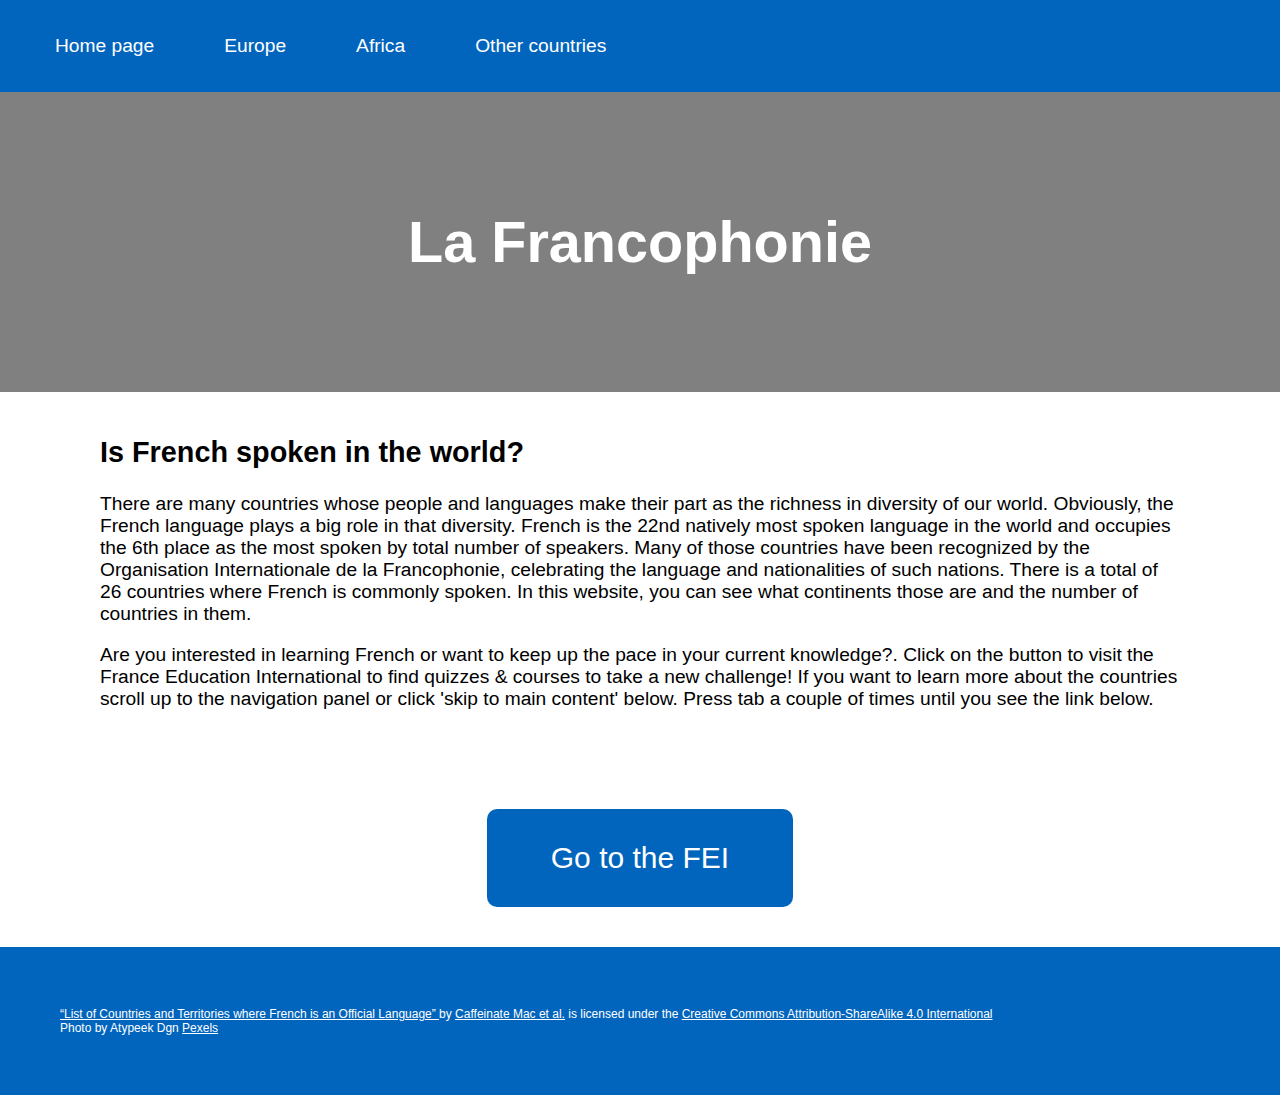
<file: index.html>
<!DOCTYPE html>
<html lang="en">

<head>
  <meta charset="utf-8">
  <meta name="viewport" content="width=device-width">
  <title>French Speaking Countries</title>
  <!-- You will need to link to the CSS file -->
  <link rel="stylesheet" href="css/aesthetics.css">
  
</head>
<body>

    
    <nav class = "navheader">

    <ul>
      <li><a href="index.html">Home page</a></li>
      <li><a href="europe.html">Europe</a></li>
      <li><a href="africa.html">Africa</a></li>
      <li><a href="otherCountries.html">Other countries</a></li>
    </ul>
    </nav>
    
   
  
<header class="indexBanner">
  <h1>La Francophonie</h1>
</header>

<main id="#main_content">

  <h2>Is French spoken in the world?</h2>
  <p>
    There are many countries whose people and languages make their part as the richness in diversity of our world.
    Obviously, the French language plays a big role in that diversity. French is the 22nd natively most spoken language in the 
    world and occupies the 6th place as the most spoken by total number of speakers. Many of those countries
    have been recognized by the Organisation Internationale de la Francophonie, celebrating the 
    language and nationalities of such nations. 
    There is a total of 26 countries where French is commonly spoken. In this website, you can see 
    what continents those are and the number of countries in them.
  </p>

  <p>
    Are you interested in learning French or want to keep up the pace in your current knowledge?. Click on the button 
    to visit the France Education International to find quizzes & courses to take a new challenge! If you want to learn more about the countries
    scroll up to the navigation panel or click 'skip to main content' below. Press tab a couple of times until you see the link below.
  </p>

</main>

  
<div class="externalLinkSpace">
  
  <a href="https://www.france-education-international.fr/en/hub/diplomes-tests?fbclid=IwY2xjawNjOCRleHRuA2FlbQIxMABicmlkETFQTG1rMmhjUERwdlZlZ1RUAR5pYANRqrq9Nvd7qJGK4iBGviOfodEFTrIAWuCSfJGlX_7MluvHsjn_m0f9iw_aem_LMykExfMH55TCVrfJBZWGw" target="blank"> <button class="goToLinkButton">Go to the FEI</button> </a>

</div>


  
 <div tabindex="0" class ="skipMain">
  <a href="#main_content"><button> Return to Main content</button></a>
</div>


<footer class="frenchFooter">

  <a href="https://en.wikipedia.org/wiki/List_of_countries_and_territories_where_French_is_an_official_language" target="_blank">
    “List of Countries and Territories where French is an Official Language” </a> by 
    <a href="https://en.wikipedia.org/w/index.php?title=List_of_countries_and_territories_where_French_is_an_official_language&action=history" target="_blank"> 
    Caffeinate Mac et al.</a> is licensed under the <a href="https://creativecommons.org/licenses/by-sa/4.0/" target="_blank"> Creative Commons Attribution-ShareAlike 4.0 International</a>
    <br>
  Photo by Atypeek Dgn <a href = "https://www.pexels.com/photo/french-flag-against-blue-sky-5781917/" target="blank"> Pexels</a>
    
  
</footer>

</body>
</html>
</file>
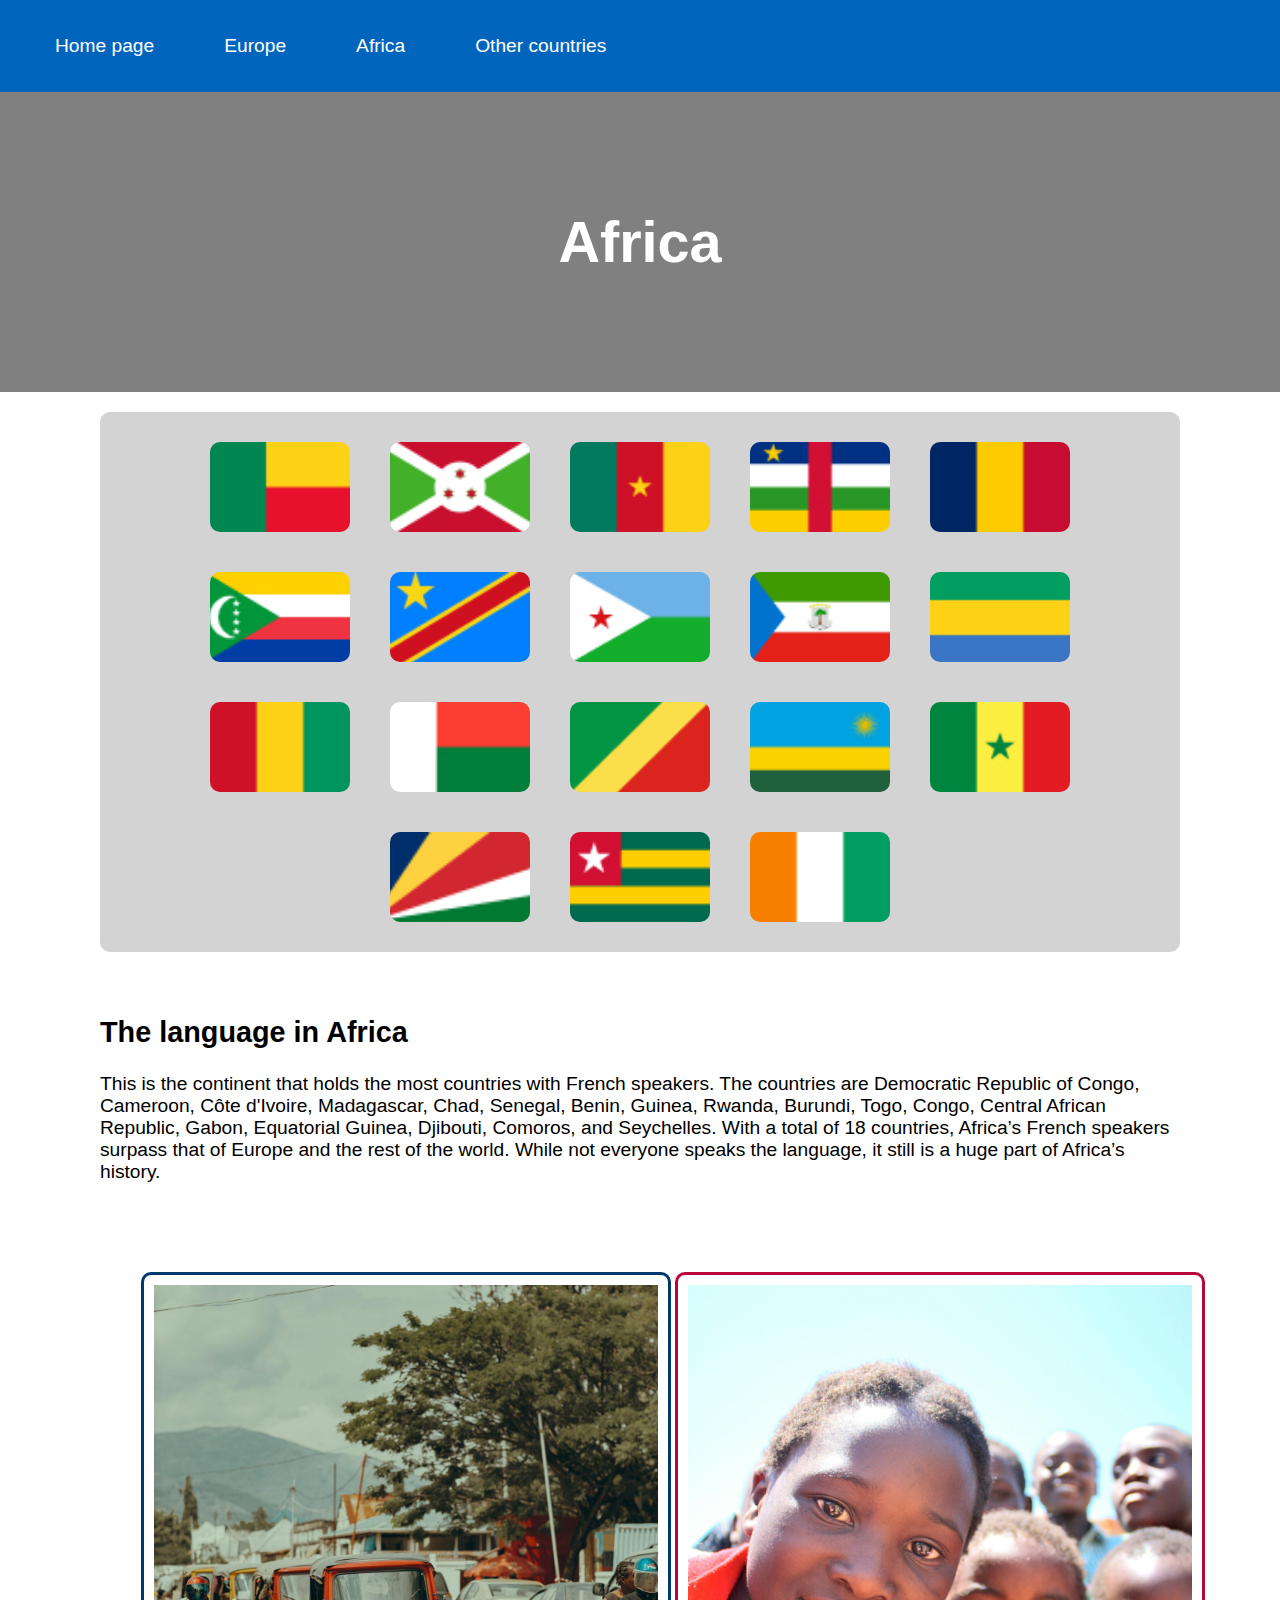
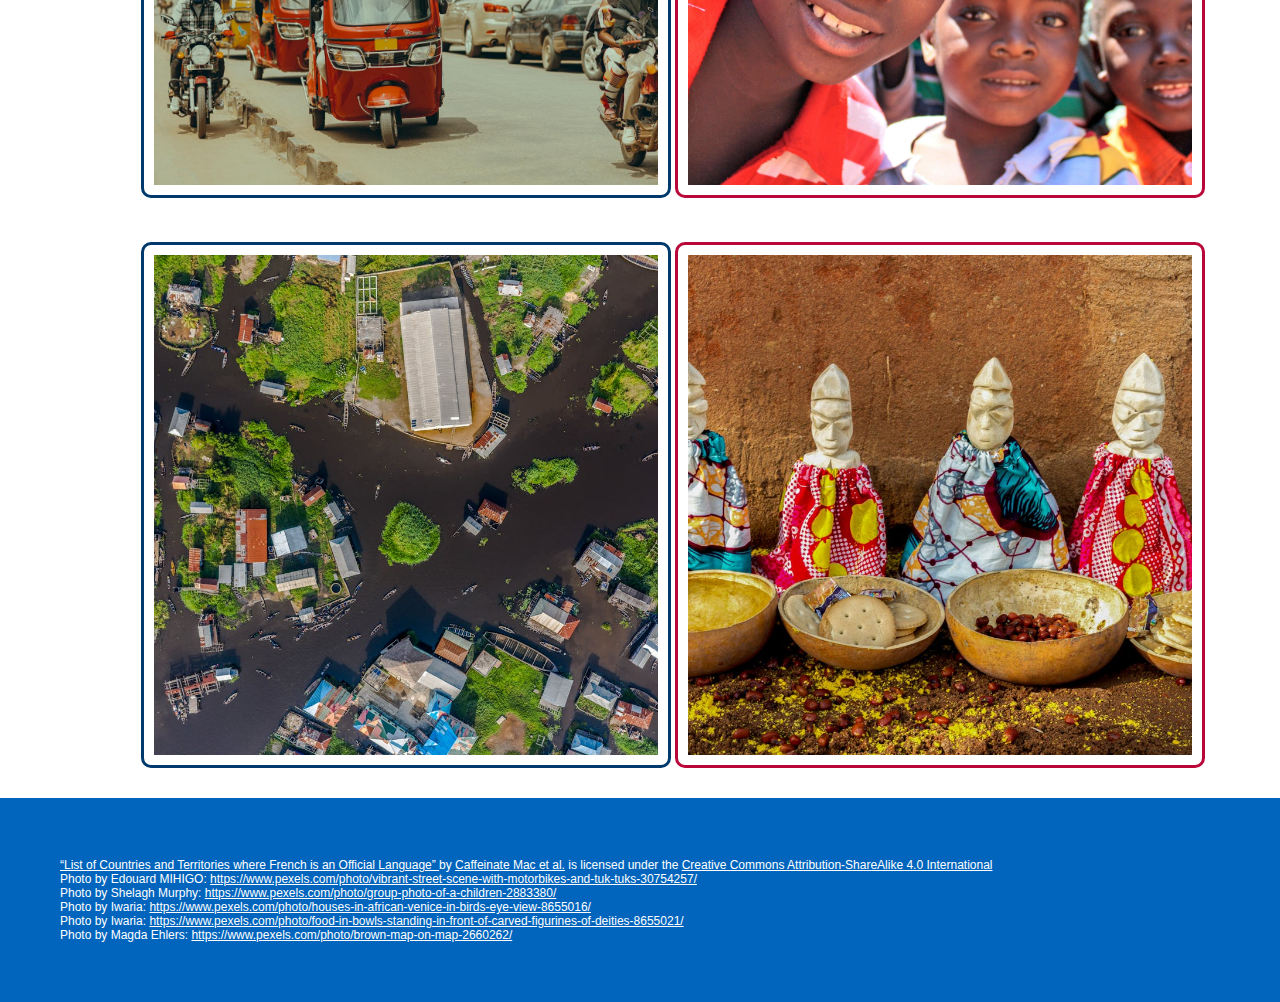
<file: africa.html>
<!DOCTYPE html>
<html lang="en">

<head>
  <meta charset="utf-8">
  <meta name="viewport" content="width=device-width">
  <title>French Speaking Countries in Africa</title>
  <!-- You will need to link to the CSS file -->
  <link rel="stylesheet" href="css/aesthetics.css">
  
</head>
<body>
 
      
  <nav class = "navheader">

    <ul>
      <li><a href="index.html">Home page</a></li>
      <li><a href="europe.html">Europe</a></li>
      <li><a href="africa.html">Africa</a></li>
      <li><a href="otherCountries.html">Other countries</a></li>
    </ul>
    </nav>

   
    <header class="africaBanner">
      <h1>Africa</h1>
    </header>

    <div class="flagContainer">
      <img class= "flag6" src="images/beninFlag.jpg" alt="Benin Flag" width="100">
      <img class= "flag7" src="images/burundiFlag.jpg" alt="Burundi Flag" width="100">
      <img class= "flag8" src="images/cameroonFlag.jpg" alt="Cameroon Flag" width="100">
      <img class= "flag9" src="images/centralAfricaFlag.jpg" alt="Central Africa Flag" width="100">
      <img class= "flag10" src="images/chadFlag.jpg" alt="Chad Flag" width="100">
      <img class= "flag11" src="images/comorosFlag.jpg" alt="ComorosFlag" width="100">
      <img class= "flag12" src="images/congoFlag.jpg" alt="Congo Flag" width="100">
      <img class= "flag13" src="images/djiboutiFlag.jpg" alt="Djibouti Flag" width="100">
      <img class= "flag14" src="images/eqguineaFlag.jpg" alt="Equatorial Guinea Flag" width="100">
      <img class= "flag15" src="images/gabonFlag.jpg" alt="Gabon Flag" width="100">
      <img class= "flag16" src="images/guineaFlag.jpg" alt="Guinea Flag" width="100">
      <img class= "flag17" src="images/madagascarFlag.jpg" alt="Madagascar Flag" width="100">
      <img class= "flag18" src="images/rdcongoFlag.jpg" alt="Dominican Republic of Congo Flag" width="100">
      <img class= "flag19" src="images/rwandaFlag.jpg" alt="Rwanda Flag" width="100">
      <img class= "flag20" src="images/senegalFlag.jpg" alt="Senegal Flag" width="100">
      <img class= "flag21" src="images/seychellesFlag.jpg" alt="Seychelles Flag" width="100">
      <img class= "flag22" src="images/togoFlag.jpg" alt="Togo Flag" width="100">
      <img class= "flag23" src="images/cotedivoireFlag.jpg" alt="Cote d'Ivoire Flag" width="100">
    </div>

     <main id="main_content">
    <div>
      
      <h2>The language in Africa</h2>
      <p>
        
        This is the continent that holds the most countries with French speakers. The countries are Democratic Republic of Congo, Cameroon,
        Côte d'Ivoire, Madagascar, Chad, Senegal, Benin, Guinea, Rwanda, Burundi, Togo, Congo, Central African Republic,
        Gabon, Equatorial Guinea, Djibouti, Comoros, and Seychelles. With a total of 18 countries, Africa’s French speakers surpass that of Europe and the rest of the world. 
        While not everyone speaks the language, it still is a huge part of Africa’s history.
  
      </p>
      
    </div>
    </main>
  

    <div class= "gridGallery">
    <img src="images/pexels-edouard-mihigo-129683048-30754257.jpg" alt="Vibrant Street Scene with Motorbikes and Tuk-Tuks" width="100%">
    <img src="images/pexels-shelaghmurphy-2883380.jpg" alt="Group Photo Of A Children" width="100%">
    <img src="images/pexels-iwaria-76107965-8655016.jpg" alt="Houses in African Venice in Birds Eye View" width="100%">
    <img src="images/pexels-iwaria-76107965-8655021.jpg" alt="Food in Bowls Standing in front of Carved Figurines of Deities" width="100%">
 
    </div>
 
    
  <a class ="skipMain" href= "#main_content">
    Go Back to Main Content
  </a>

    <footer class="frenchFooter">
     
      <a href="https://en.wikipedia.org/wiki/List_of_countries_and_territories_where_French_is_an_official_language" target="_blank">
        “List of Countries and Territories where French is an Official Language” </a> by 
        <a href="https://en.wikipedia.org/w/index.php?title=List_of_countries_and_territories_where_French_is_an_official_language&action=history" target="_blank"> 
        Caffeinate Mac et al.</a> is licensed under the <a href="https://creativecommons.org/licenses/by-sa/4.0/" target="_blank"> Creative Commons Attribution-ShareAlike 4.0 International</a>
        <br>
     Photo by Edouard MIHIGO: <a href="https://www.pexels.com/photo/vibrant-street-scene-with-motorbikes-and-tuk-tuks-30754257/" target="_blank">https://www.pexels.com/photo/vibrant-street-scene-with-motorbikes-and-tuk-tuks-30754257/</a> <br>
     Photo by Shelagh Murphy: <a href="https://www.pexels.com/photo/group-photo-of-a-children-2883380/" target="_blank">https://www.pexels.com/photo/group-photo-of-a-children-2883380/</a> <br>
     Photo by Iwaria: <a href="https://www.pexels.com/photo/houses-in-african-venice-in-birds-eye-view-8655016/" target="_blank">https://www.pexels.com/photo/houses-in-african-venice-in-birds-eye-view-8655016/</a> <br>
     Photo by Iwaria: <a href="https://www.pexels.com/photo/food-in-bowls-standing-in-front-of-carved-figurines-of-deities-8655021/" target="_blank"> https://www.pexels.com/photo/food-in-bowls-standing-in-front-of-carved-figurines-of-deities-8655021/</a> <br>
     Photo by Magda Ehlers: <a href="https://www.pexels.com/photo/brown-map-on-map-2660262/" target="_blank">https://www.pexels.com/photo/brown-map-on-map-2660262/</a>

    </footer>
  </body>
  </html>
</file>
<file: css/aesthetics.css>
body{
    font-family:'Gill Sans', 'Gill Sans MT', Calibri, 'Trebuchet MS', sans-serif;
    font-size: 120%;
    margin: 0px; 
  }

  main{

  margin-left: 100px;
  margin-right: 100px;
  padding-top: 20px;
  padding-bottom: 40px;

  }


.navheader ul{

 list-style-type: none;
 background-color: rgb(1, 101, 189);
 padding: 20px;
 margin: 0;
 overflow: hidden;

}

.navheader a {

   color: white;
   text-decoration: none;
   padding: 15px;
   display: block;
   text-align: center;

}

.navheader a:hover{

    background-color:  rgb(41, 127, 202);
  
}

.navheader li {

    float: left;
    padding-left:20px;
    padding-right: 20px;
}
 
.indexBanner { 
    /*background-image: url('../images/pexels-atypeek-5781917.jpg'); /*Replace with your image path */
    background-color: gray;
    background-size: cover; /* Ensures the image covers the entire element */
    background-position: center; /* Centers the image */
    background-repeat: no-repeat; /* Prevents image repetition */
    height: 300px; /* Adjust height as needed for your banner */
    display: flex; /* Use flexbox to center content */
    justify-content: center; /* Center horizontally */
    align-items: center; /* Center vertically */
    color: white; /* Set text color for readability */
    text-align: center; /* Center text within the banner */
    
  
  }
  
.indexBanner h1 {
    font-size: 3em; /* Adjust heading size */
  }

/*.indexBanner img {

  filter: brightness(50%);

}*/

.europeBanner {
   
    /*background-image: url('../images/pexels-pixabay-161853.jpg'); /* Replace with your image path */
    background-color: gray;
    background-size: cover; /* Ensures the image covers the entire element */
    background-position: center; /* Centers the image */
    background-repeat: no-repeat; /* Prevents image repetition */
    height: 300px; /* Adjust height as needed for your banner */
    display: flex; /* Use flexbox to center content */
    justify-content: center; /* Center horizontally */
    align-items: center; /* Center vertically */
    color: white; /* Set text color for readability */
    text-align: center; /* Center text within the banner */
  
  }
  
.europeBanner h1 {
  
    font-size: 3em; /* Adjust heading size */

  }

  .africaBanner {
   
    /*background-image: url('../images/pexels-magda-ehlers-pexels-2660262.jpg'); /* Replace with your image path */
    background-color: gray;
    background-size: cover; /* Ensures the image covers the entire element */
    background-position: center; /* Centers the image */
    background-repeat: no-repeat; /* Prevents image repetition */
    height: 300px; /* Adjust height as needed for your banner */
    display: flex; /* Use flexbox to center content */
    justify-content: center; /* Center horizontally */
    align-items: center; /* Center vertically */
    color: white; /* Set text color for readability */
    text-align: center; /* Center text within the banner */
  
  }
  
.africaBanner h1 {
  
    font-size: 3em; /* Adjust heading size */

  }

  .otherCountriesBanner {
   
    /*background-image: url('../images/north-america-67544_640.jpg'); /* Replace with your image path */
    background-color: gray;
    background-size: cover; /* Ensures the image covers the entire element */
    background-position: center; /* Centers the image */
    background-repeat: no-repeat; /* Prevents image repetition */
    height: 300px; /* Adjust height as needed for your banner */
    display: flex; /* Use flexbox to center content */
    justify-content: center; /* Center horizontally */
    align-items: center; /* Center vertically */
    color: white; /* Set text color for readability */
    text-align: center; /* Center text within the banner */
  
  }
  
.africaBanner h1 {
  
  font-size: 3em; /* Adjust heading size */

}

.flagContainer{

  display: flex;
  flex-flow: row wrap;
  background-color: lightgray;
  /*border: 2px solid rgba(67, 84, 147, 0.841);*/
  border-radius: 10px;
  margin: 20px 100px;
  padding: 10px;
  justify-content: center;
  /*opacity: 0.5;*/

}

.flagContainer img {

  width: 140px;
  height: 90px;
  border-radius: 20px;
  object-fit: cover;
  margin: 10px;
  padding: 10px;
  transition-duration: 0.2s;
  
}

.flag1:hover { transform: scale(1.2);}
.flag2:hover { transform: scale(1.2);}
.flag3:hover { transform: scale(1.2);}
.flag4:hover { transform: scale(1.2);}
.flag5:hover { transform: scale(1.2);}
.flag5:hover { transform: scale(1.2);}
.flag6:hover { transform: scale(1.2);}
.flag7:hover { transform: scale(1.2);}
.flag8:hover { transform: scale(1.2);}
.flag9:hover { transform: scale(1.2);}
.flag10:hover { transform: scale(1.2);}
.flag11:hover { transform: scale(1.2);}
.flag12:hover { transform: scale(1.2);}
.flag13:hover { transform: scale(1.2);}
.flag14:hover { transform: scale(1.2);}
.flag15:hover { transform: scale(1.2);}
.flag16:hover { transform: scale(1.2);}
.flag17:hover { transform: scale(1.2);}
.flag18:hover { transform: scale(1.2);}
.flag19:hover { transform: scale(1.2);}
.flag20:hover { transform: scale(1.2);}
.flag21:hover { transform: scale(1.2);}
.flag22:hover { transform: scale(1.2);}
.flag23:hover { transform: scale(1.2);}
.flag24:hover { transform: scale(1.2);}
.flag25:hover { transform: scale(1.2);}
.flag26:hover { transform: scale(1.2);}

.gridGallery{

  display: grid;
  grid-template-columns: 40% 40%;
  justify-content: center;
  row-gap: 4px;
  padding:10px;
  column-gap: 30px;
  align-items:center;
  

}

.gridGallery img {

  height: 500px;
  margin: 20px;
  width: 100%;
  padding: 5px;
  object-fit: cover;
 

}

.gridGallery img:nth-child(odd){

  border: 3px solid rgb(0, 57, 107);
  border-radius: 10px;
  padding: 10px;
}

.gridGallery img:nth-child(even){

  border: 3px solid rgb(186, 7, 58);
  border-radius: 10px;
  padding: 10px;
}

.externalLinkSpace{

   text-align: center;
   margin: 40px;

}

.goToLinkButton {

   background-color: rgb(1, 101, 189);
   color: white;
   justify-content: center;
   text-decoration: none;
   padding: 32px 64px;
   display: inline-block;
   border: none;
   border-radius: 10px;
   font-size: 30px;
   transition-duration: 0.2s;

}

.goToLinkButton:hover{ 
  
  border: 1px solid rgb(1, 101, 189); 
  background-color: white;
  color: rgb(1, 101, 189);

}

.frenchFooter{

  background-color: rgb(1, 101, 189);
  padding: 60px;
  color: white;
  font-size: 12px;
  text-decoration: none;
  
}

.frenchFooter a{
 
  color: white;

}

.frenchFooter p {

  margin-left: 40px;
  margin-right: 40px;
  padding-top: 5px;
  padding-bottom: 5px;
  font-size: 10px;
  text-decoration: none;

}

.skipMain{

  position: absolute;
  left: -10000px;
  top: auto;
  width: 1px;
  height: 1px;
  overflow: hidden;
  padding: 32px 64px;
  margin: 40px;

}

.skipMain:focus-within{

  position: static;
  width: auto;
  height: auto;
  text-align: center;

}

.skipMain button{

  background-color: rgb(1, 101, 189);
  color: white;
  padding:20px;
  border: 1px;
  border-color: rgb(1, 101, 189);
  font-size: 24px;
  border-radius: 10px;



}






/*.focusSkipToMain{

  display: none;

}

.focusSkipToMain:focus{

  display:block;
  text-align: center;

}

.skipToMain{

  background-color: rgb(1, 101, 189);
  color: white;
  justify-content: center;
  text-decoration: none;
  padding: 32px 64px;
  display: inline-block;
  border: none;
  border-radius: 10px;
  font-size: 30px;

}*/
</file>
